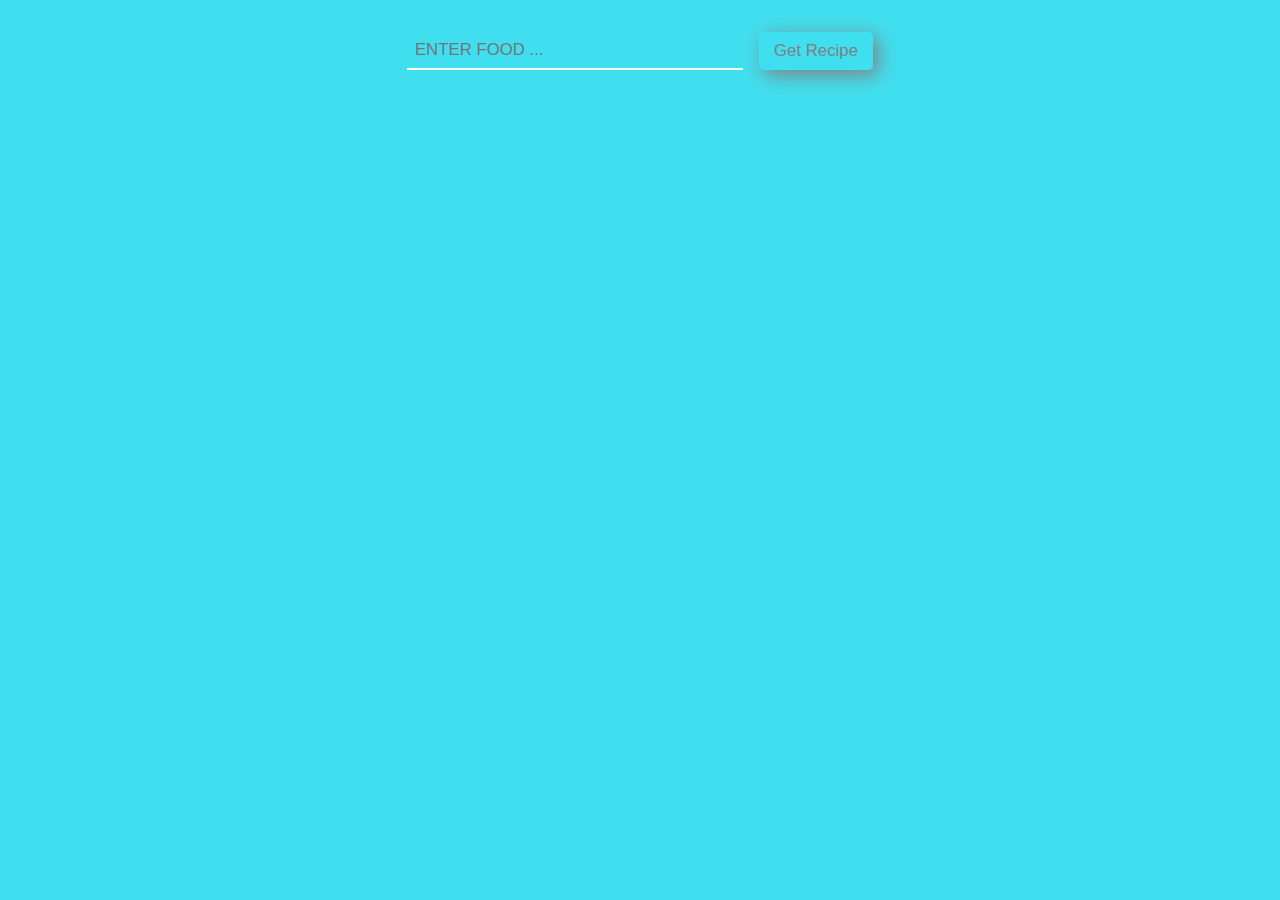
<file: index.html>
<!DOCTYPE html>
<html>
<head>
	<meta charset="utf-8">
	<title></title>
	<meta charset="utf-8">
	<link rel="stylesheet" type="text/css" href="style.css">
	<meta name="viewport" content="width=device-width, initial-scale=1.0">
</head>
<body>
<section class="form-container">
	<form action="#">
		<input class="input-field" type="text" name="name" placeholder="ENTER FOOD ... " required>
		<input class="submitBtn" type="submit" value="Get Recipe"></input>
	</form>
</section>

<main class="main-container"></main>

<section class="main-container-btn">
	<section class="container-btn"> </section>
</section>


<script src="app.js"></script>
</body>
</html>
</file>
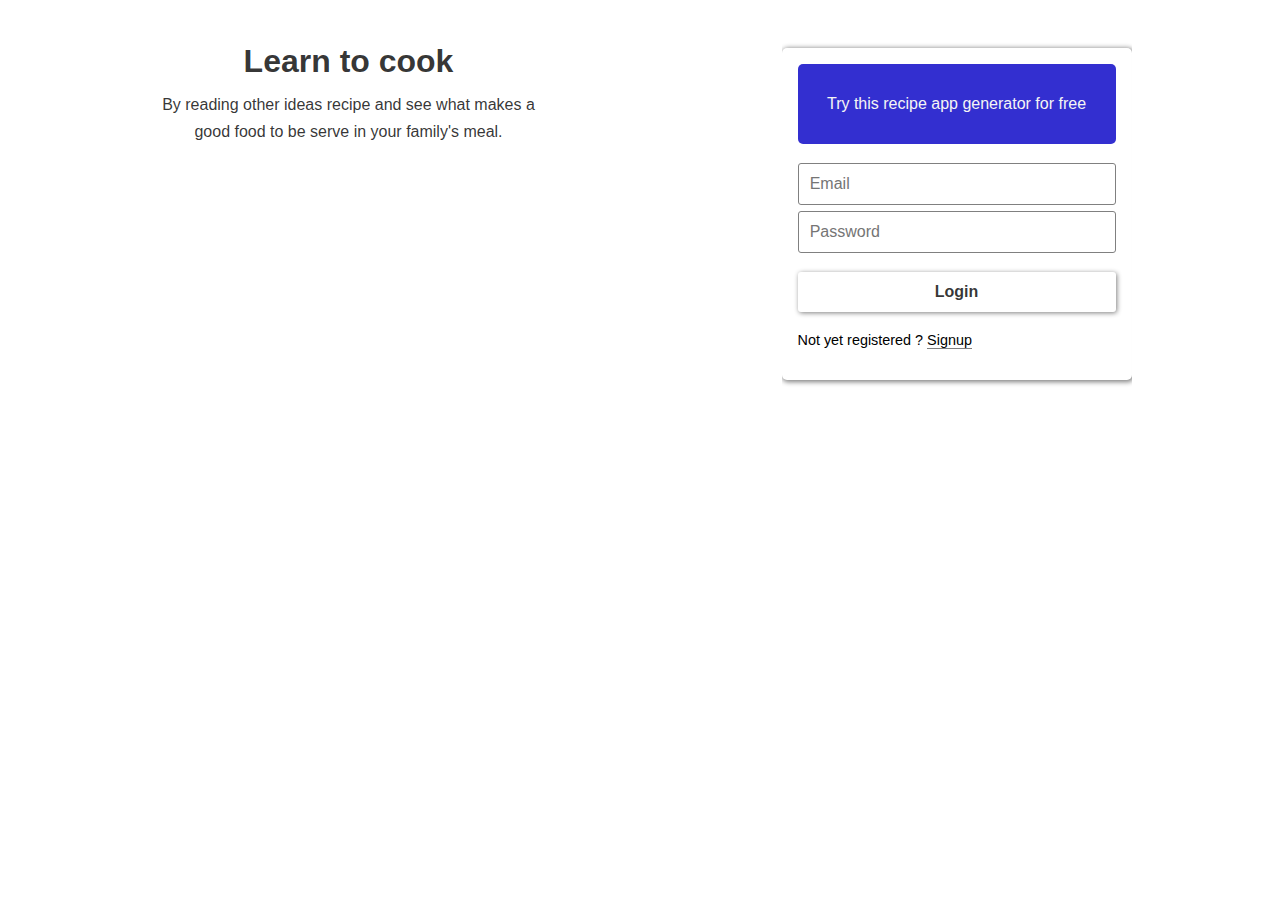
<file: login.html>
<!DOCTYPE html>
<html>
<head>
	<meta charset="utf-8">
	<title>LogIn</title>
	<link rel="stylesheet" type="text/css" href="./login/login.css">
	<meta name="viewport" content="width=device-width, initial-scale=1.0">

</head>
<body>
	<section class="banner">
			<h1>Learn to cook </h1>
			<p>By reading other ideas recipe and see what makes a good food to be serve in your family's meal. </p>
	</section>
	<main class="main">
		<section class="form-container">
			<section class="login-section login">
				<form class="form"  method="POST" action="./index.html" >
						<p class="">Try this recipe app generator for free </p>
						<input type="text" name="email" placeholder="Email" required><br>
						<input type="password" name="password" placeholder="Password" required><br>
						<input class="submitBtn" type="submit" name="submit" value="Login">
						<span>Not yet registered ? <span class="signupBtn"> Signup </span></span>
				</form>
			</section>
			<section class="login-section">
				<form class="form sign-up" method="POST" action="./index.html">
					<p class="">Try this recipe app generator for free </p>
					<input type="text" name="email" placeholder="Email" required><br>
					<input type="password" name="password" placeholder="Password" required><br>
					<input class="submitBtn" type="submit" name="submit" value="Signup">
					<span>Already registered ? <span class="loginBtn"> Login </span></span>
				</form>
			</section>
		</section>
	</main>
	<script src="./login/form.js"></script>
</body>
</html>
</file>
<file: style.css>
* {
	box-sizing: border-box;
	margin: 0;
	padding: 0;
}
body {
	background-color: #40DFEF;
	/*background-image: url("./images/bg.jpg");*/
	background-size: cover;
	font-family: sans-serif;
}
:root {
	--transparentWhite : rgba(252, 252, 252, 0.8);
	--fontColor : rgba(0,0,0,.7);
}




.form-container {
	padding: 2rem;
}

.form-container form{
	/*margin-top: 2rem;*/
	display: flex;
	justify-content: center;
	gap: .5rem;
	/*padding: 2rem 5rem;*/
	font-size: 1.05rem;
	color: rgba(0, 0, 0, 1.0);
	
}
.form-container form .input-field {
	border: none;
	outline: none;
	border-bottom: 2px solid white;
	background-color: transparent;
	padding: .5rem;
}
.form-container form .submitBtn {
	box-shadow: 5px 5px 20px 0 gray;
	padding: 0 .3rem;
	border-radius: 5px;
	cursor: pointer;
	border: none;
	outline: none;
	color: gray;
	background-color: transparent;
	transition: .3s ease-in-out;
}
.form-container form .submitBtn:hover {
	transform: scale(1.05);
	
}

form input {
	/*padding: .3rem .5rem;*/
}



.card-container {
	width: 300px;
	margin: 0 auto;
	margin-top: 2rem;
	/*border: 1px solid gray; */
	box-shadow: 0 0 10px 0 rgba(0, 0, 0, .3);
	border-radius: 5px;
	/*padding: 2rem;*/
}
.card-container figure {
	position: relative;
	padding: 1rem;
	border-bottom: 2px solid whitesmoke;
}
.card-container figure h5{
	/*font-size: 1.1rem;*/
	color: rgba(0, 0, 0, .6);
}
.card-container figure img {
	width: 100px;
	height: 100px;
	object-fit: cover;
	position: absolute;
	top: 70%;
	right: 5%;
	border-radius: 5px;
	border: 2px solid white;
}

.card-container figcaption {
	/*background-color: whitesmoke;*/
	padding: 2rem 1rem;
}
.card-container figcaption ul li{
	color: rgba(0, 0, 0, .6);
	list-style: none;
	font-size: .8rem;
}
.card-container figcaption ul {
	
	
}









section {
	width: 80%;
	margin: 0 auto;
}
section figure {
	display: flex;
	justify-content: space-between;
	color: var(--fontColor);
	font-family: verdana;
}
section figure p {
	padding-bottom: .5rem;
	border-bottom: 1px dotted gray;
}
section figure img { width: 300px; height: 150px; object-fit: cover;}
section figcaption {
	display: flex;
	justify-content: space-between;
	color: var(--fontColor);
	font-family: verdana;

}

.card-container .more-details {
	color: var(--fontColor);
	font-size: .8rem;
	border-bottom: 1px solid white;
	width: 97px;
	padding-bottom: 5px;
	margin-top: 1rem;
	cursor: pointer;
}
section figcaption .ingredients-section, .nutrients-section {
	background-color: var(--transparentWhite);
	box-shadow: 10px 10px 20px 0 gray;
	border-radius: 5px;

}
section figcaption .ingredients-section, .nutrients-section h3 {
	text-align: center;
}
section figcaption .ingredients-section ul, .nutrients-section ul {
	display: flex;
	justify-content: center;
	flex-wrap: wrap;
	width: 450px;
	padding: 2rem;
	margin-bottom: 1rem;
	gap: 1rem 2rem;

}

.main-container-btn { 
	margin: 2rem auto;
	display: flex;
	justify-content: center;
	
}
.main-container-btn .container-btn {
	display: flex;
	justify-content: center;
	gap: 0 1rem;
}

.container-btn button {
	padding: .3rem .5rem;
}




@media only screen and (min-width: 600px) {
	.form-container form{
		display: flex;
		justify-content: center;
		width: 70%;
		margin: 0 auto;
		gap: 1rem;
	}
	
	.form-container input{
		display: flex;
		justify-content: center;
		width: 50%;
		gap: .5rem;
		font-size: 1.05rem;
	}
	.form-container form .submitBtn {
		width: 17%;
	}
	.card-container {
		width: 40%;
	}
}
</file>
<file: login/login.css>
* {
	box-sizing: border-box;
	padding: 0;
	margin: 0;
	font-family: sans-serif;
}

.main {
    transform: translateX(0);
    overflow-x: hidden;
}

.main .form-container {
	display: inline-flex;
    transition: .5s ease-in-out;
    padding: 2rem 0;
    overflow: hidden;
    gap: 5px;
}
.main .form-container.active {
    transform: translateX(-350px);
}

.login-section {
	background-color: white;
	transition: .5 ease-in-out;
}
.login-section .signupBtn, .login-section .loginBtn {
	cursor: pointer;
	border-bottom: 1px solid gray;
}


.login-section .form {
	line-height: 3rem;
	padding: 1rem;
	box-shadow: 1px 1px 5px 1px gray;
	border-radius: 5px;
	min-width: 350px;
	margin: 0 auto;

}
.login-section .form input {
	color: rgba(0, 0, 0, .8);
	outline: none;
	width: 100%;
	padding: 0.7rem;
	font-size: 1rem;
	border: none;
	border: 1px solid gray;
	border-radius: 3px;
}
.login-section .form .submitBtn {
	margin-top: 1rem;
	border: none;
	cursor: pointer;
	font-weight: 600;
	background-color: transparent;
	box-shadow: 1px 1px 5px  gray;
	color: rgba(0, 0, 0, .8);
}

.login-section .form span {
	font-size: .9rem;
}
.login-section p {
	text-align: center;
	padding: 1rem 0;
	background-color: #332FD0;
	border-radius: 5px;
	color: whitesmoke;
	margin-bottom: 1rem;
}


.banner {
	padding-top: 1rem ;
	text-align: center;
	color: rgba(0, 0, 0, .8);
	line-height: 1.7rem;
}	
.banner h1 {
	width: 80%;
	margin: 0 auto;
	font-weight: bolder;
	font-size: 2rem;
}

.banner p {
	padding: 1rem 0;

}

	@media only screen and (min-width: 600px) {
	  body {
	  	display: flex;
	  	justify-content: space-around;
	  	padding: 2rem;
	  }
	  .banner {
	  	width: 400px;
	  }
	  .main {
		width: 350px;
	    transform: translateX(0);
	    overflow-x: hidden;
	}

	.main .form-container {
		display: inline-flex;
	    transition: .5s ease-in-out;
	    padding: 1rem 0;
	    overflow: hidden;
	    gap: 5px;
	}
	.main .form-container.active {
	    transform: translateX(-350px);
	    /*overflow-x: hidden;*/
	}
	.login-section .form {
	line-height: 3rem;
	padding: 1rem;
	box-shadow: 1px 1px 5px 1px gray;
	border-radius: 5px;
	min-width: 350px;
	margin: 0 auto;
	}
}
</file>
